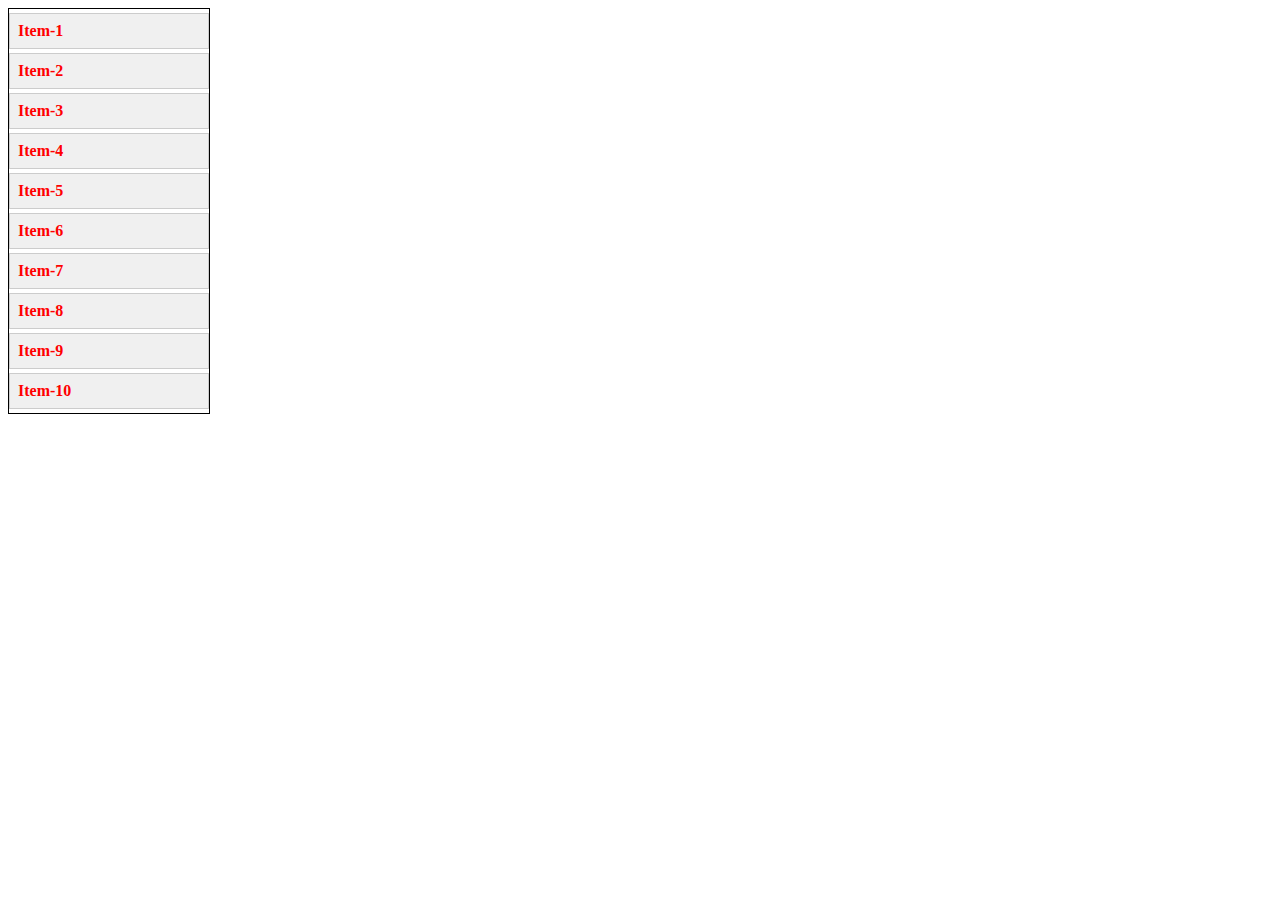
<file: index.html>
<!DOCTYPE html>
<html lang="en">
<head>
    <meta charset="UTF-8">
    <meta name="viewport" content="width=device-width, initial-scale=1.0">
    <title>Styled List</title>
    <link rel="stylesheet" href="styles.css">
</head>
<body>
    <ul>
        <li>Item-1</li>
        <li>Item-2</li>
        <li>Item-3</li>
        <li>Item-4</li>
        <li>Item-5</li>
        <li>Item-6</li>
        <li>Item-7</li>
        <li>Item-8</li>
        <li>Item-9</li>
        <li>Item-10</li>
    </ul>
</body>
</html>
</file>
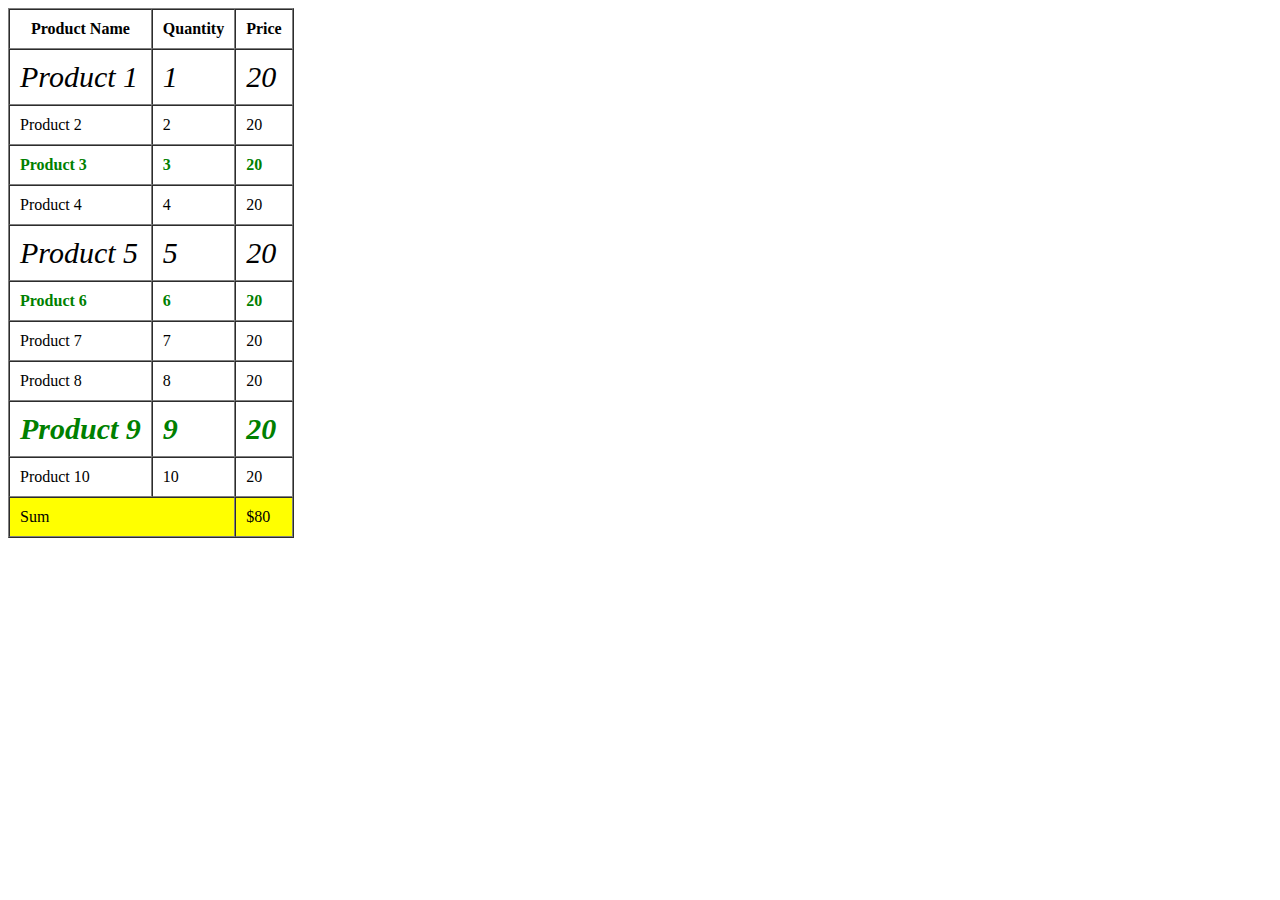
<file: index1.html>
<!DOCTYPE html>
<html lang="en">
<head>
    <meta charset="UTF-8">
    <meta name="viewport" content="width=device-width, initial-scale=1.0">
    <title>Styled Table</title>
    <link rel="stylesheet" href="styles1.css">
</head>
<body>

<table border="1" cellspacing="0" cellpadding="10">
    <thead>
        <tr>
            <th>Product Name</th>
            <th>Quantity</th>
            <th>Price</th>
        </tr>
    </thead>
    <tbody>
        <tr>
            <td>Product 1</td>
            <td>1</td>
            <td>20</td>
        </tr>
        <tr>
            <td>Product 2</td>
            <td>2</td>
            <td>20</td>
        </tr>
        <tr>
            <td>Product 3</td>
            <td>3</td>
            <td>20</td>
        </tr>
        <tr>
            <td>Product 4</td>
            <td>4</td>
            <td>20</td>
        </tr>
        <tr>
            <td>Product 5</td>
            <td>5</td>
            <td>20</td>
        </tr>
        <tr>
            <td>Product 6</td>
            <td>6</td>
            <td>20</td>
        </tr>
        <tr>
            <td>Product 7</td>
            <td>7</td>
            <td>20</td>
        </tr>
        <tr>
            <td>Product 8</td>
            <td>8</td>
            <td>20</td>
        </tr>
        <tr>
            <td>Product 9</td>
            <td>9</td>
            <td>20</td>
        </tr>
        <tr>
            <td>Product 10</td>
            <td>10</td>
            <td>20</td>
        </tr>
        <tr>
            <td colspan="2">Sum</td>
            <td>$80</td>
        </tr>
    </tbody>
</table>

</body>
</html>
</file>
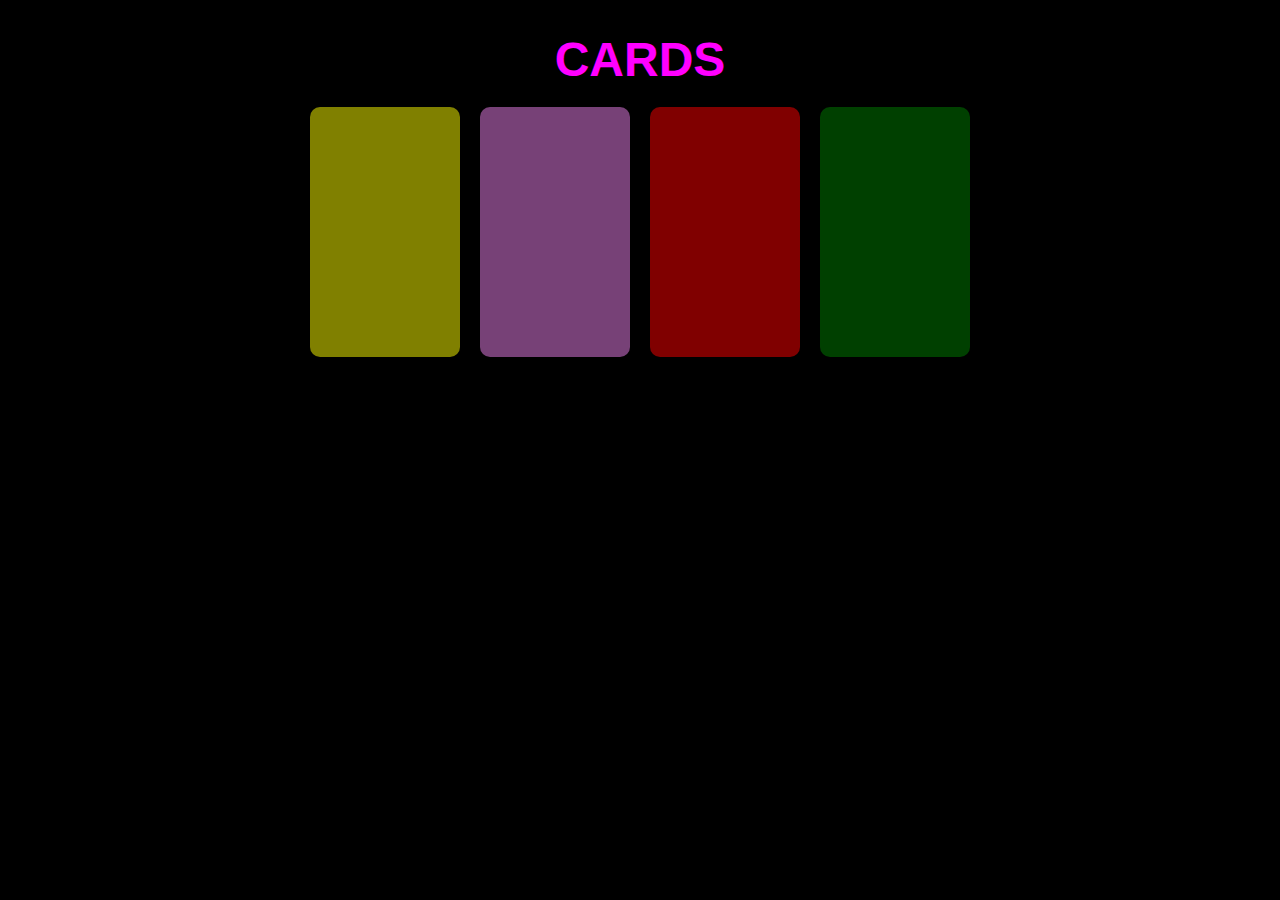
<file: index2.html>
<!DOCTYPE html>
<html lang="en">
<head>
    <meta charset="UTF-8">
    <meta name="viewport" content="width=device-width, initial-scale=1.0">
    <title>Hover Cards</title>
    <link rel="stylesheet" href="styles2.css">
</head>
<body>

<h1>CARDS</h1>

<div class="container">
    <div class="card yellow"></div>
    <div class="card purple"></div>
    <div class="card red"></div>
    <div class="card green"></div>
</div>

</body>
</html>
</file>
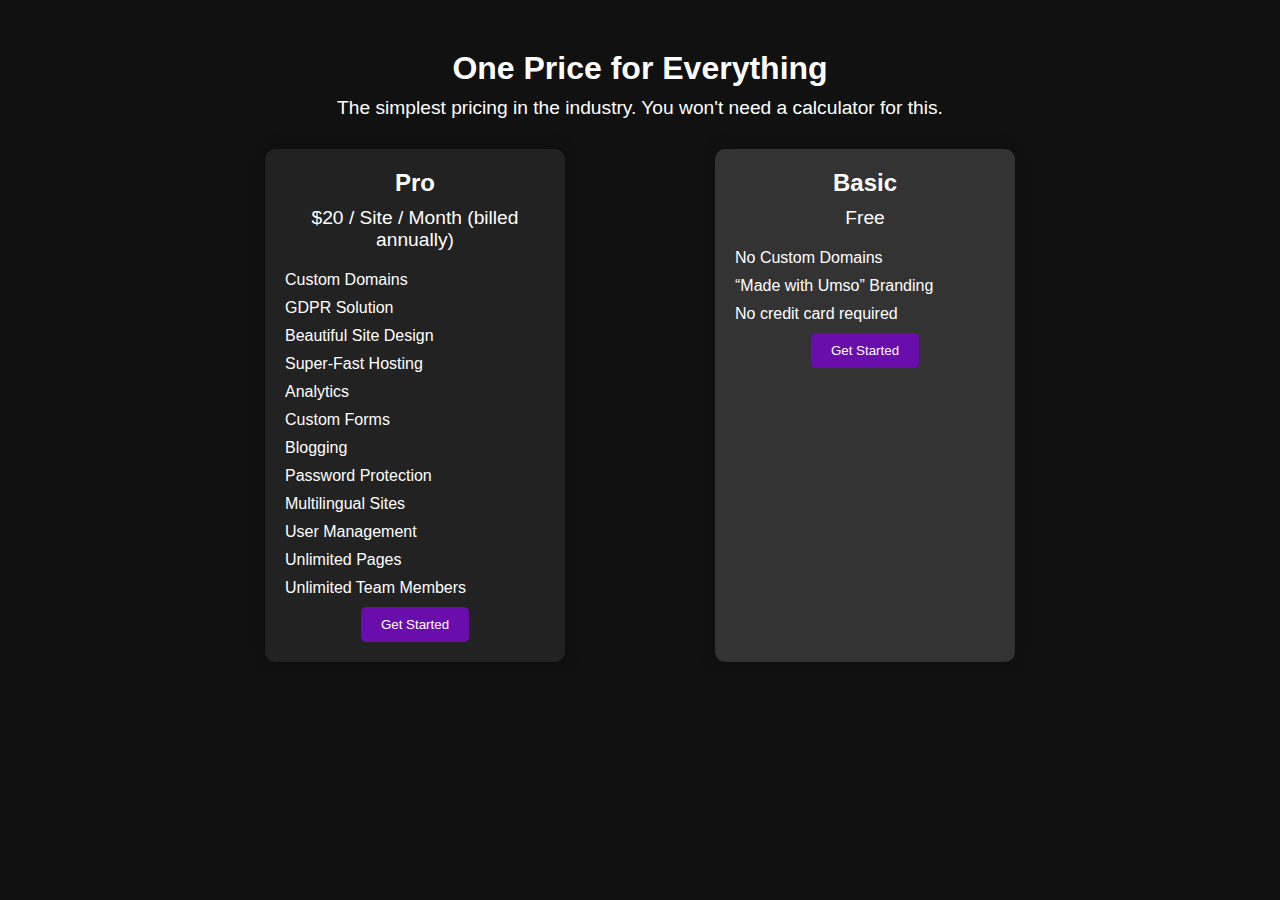
<file: index3.html>
<!DOCTYPE html>
<html lang="en">
<head>
    <meta charset="UTF-8">
    <meta name="viewport" content="width=device-width, initial-scale=1.0">
    <title>Pricing Layout</title>
    <link rel="stylesheet" href="styles3.css">
</head>
<body>

    <div class="pricing-container">
        <div class="pricing-header">
            <h1>One Price for Everything</h1>
            <p>The simplest pricing in the industry. You won't need a calculator for this.</p>
        </div>

        <div class="pricing-tiers">
            <div class="tier pro">
                <h2>Pro</h2>
                <p>$20 / Site / Month (billed annually)</p>
                <ul>
                    <li>Custom Domains</li>
                    <li>GDPR Solution</li>
                    <li>Beautiful Site Design</li>
                    <li>Super-Fast Hosting</li>
                    <li>Analytics</li>
                    <li>Custom Forms</li>
                    <li>Blogging</li>
                    <li>Password Protection</li>
                    <li>Multilingual Sites</li>
                    <li>User Management</li>
                    <li>Unlimited Pages</li>
                    <li>Unlimited Team Members</li>
                </ul>
                <button class="cta-button">Get Started</button>
            </div>
            <div class="tier basic">
                <h2>Basic</h2>
                <p>Free</p>
                <ul>
                    <li>No Custom Domains</li>
                    <li>“Made with Umso” Branding</li>
                    <li>No credit card required</li>
                </ul>
                <button class="cta-button">Get Started</button>
            </div>
        </div>
    </div>

</body>
</html>
</file>
<file: styles.css>
ul {
    list-style-type: none;
    padding: 0;
    margin: 0;
    width: 200px;
    border: 1px solid #000;
}

li {
    padding: 8px;
    margin: 4px 0;
    background-color: #f0f0f0;
    border: 1px solid #ccc;
    font-size: 16px;
    font-weight: bold;
    color: red;
    text-align: left;
}

li:hover {
    background-color: #ddd;
    color: blue;
}
</file>
<file: styles1.css>
tbody tr:nth-child(3n) td {
    font-weight: bold;
    color: green;
}


tbody tr:nth-child(4n + 1) td {
    font-style: italic;
    font-size: 30px;
}


tbody tr:last-child {
    background-color: yellow;
}
</file>
<file: styles2.css>
/* General styles for the body */
body {
    background-color: black;
    color: #FF00FF;
    text-align: center;
    font-family: Arial, sans-serif;
}

h1 {
    font-size: 48px;
    margin-bottom: 20px;
}

/* Container for the cards */
.container {
    display: flex;
    justify-content: center;
    gap: 20px;
}

/* General card styling */
.card {
    width: 150px;
    height: 250px;
    border-radius: 10px;
    transition: opacity 0.3s ease;
}

/* Card colors */
.yellow {
    background-color: yellow;
}

.purple {
    background-color: violet;
}

.red {
    background-color: red;
}

.green {
    background-color: green;
}

/* Hover effect: when hovering on one card, others fade */
.card:hover {
    opacity: 1;
}

.card:hover ~ .card,
.container .card:not(:hover) {
    opacity: 0.5;
}
</file>
<file: styles3.css>
* {
    margin: 0;
    padding: 0;
    box-sizing: border-box;
}

body {
    font-family: Arial, sans-serif;
    background-color: #111;
    color: white;
}

.pricing-container {
    max-width: 900px;
    margin: 50px auto;
    text-align: center;
}

.pricing-header h1 {
    font-size: 2rem;
    margin-bottom: 10px;
}

.pricing-header p {
    margin-bottom: 20px;
    font-size: 1.2rem;
}

.pricing-tiers {
    display: flex;
    justify-content: space-around;
    flex-wrap: wrap;
}

.tier {
    background-color: #1a1a1a;
    border-radius: 10px;
    padding: 20px;
    width: 300px;
    margin: 10px;
    box-shadow: 0 0 15px rgba(0, 0, 0, 0.3);
}

.tier h2 {
    font-size: 1.5rem;
    margin-bottom: 10px;
}

.tier p {
    font-size: 1.2rem;
    margin-bottom: 20px;
}

ul {
    list-style: none;
    text-align: left;
}

ul li {
    margin-bottom: 10px;
}

.cta-button {
    background-color: #6A0DAD;
    color: white;
    padding: 10px 20px;
    border: none;
    border-radius: 5px;
    cursor: pointer;
}

.cta-button:hover {
    background-color: #7D2DCB;
}

.pro {
    background-color: #222;
}

.basic {
    background-color: #333;
}
</file>
